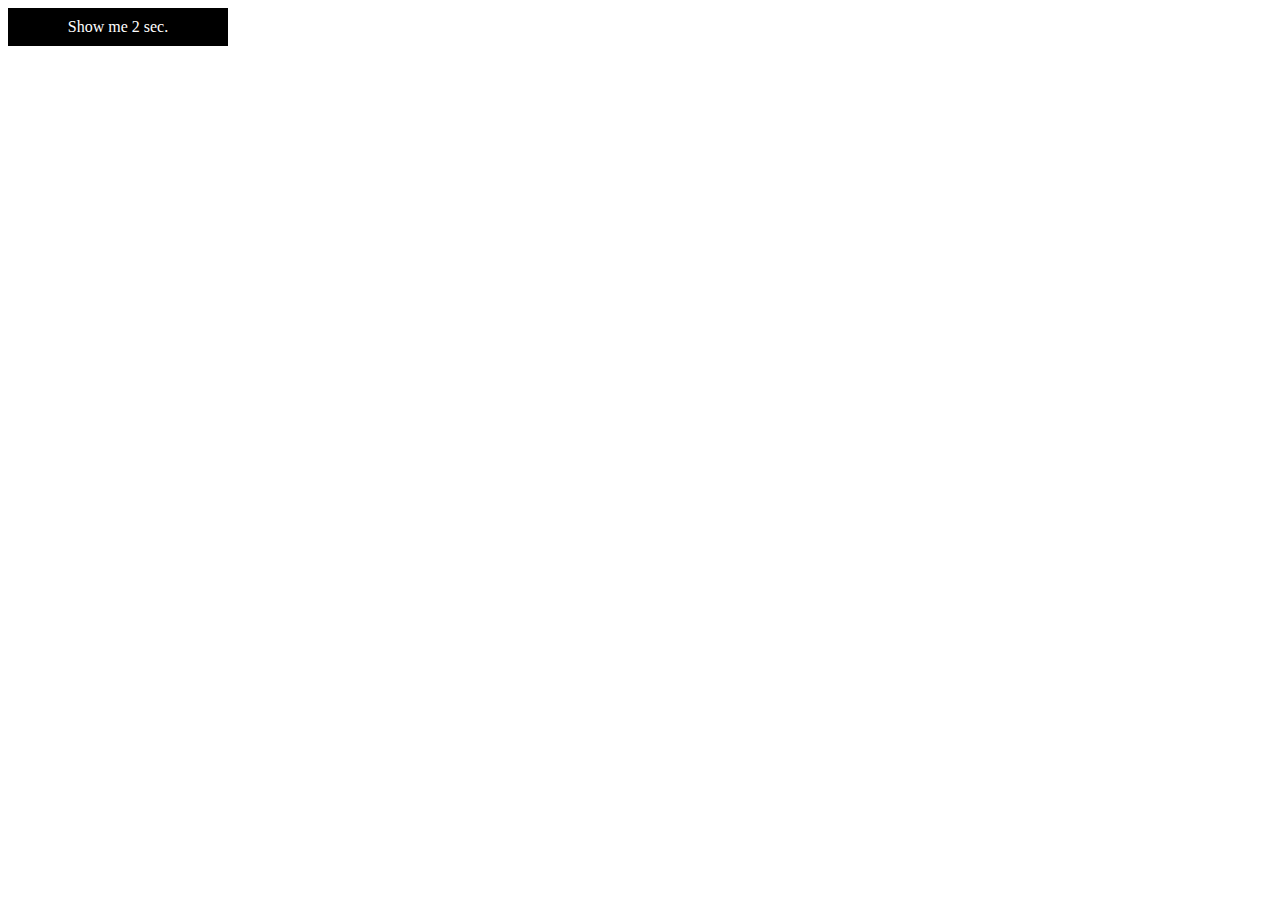
<file: 02-jquery-popup.html>
<!DOCTYPE html>
<html lang="en">
  <head>
    <link rel="stylesheet" href="css/style.css"/>
    <script src="js/jquery.js"></script>
    <script>

      $(document).ready( function() {
        $("#btn").click(function() {
            $(".window").fadeToggle().delay(2000).fadeToggle();
        })
      })  

    </script>

  </head>
  <body>
    <div id="btn" class="button">Show me 2 sec.</div>
    <div class="window">This is the window!</div>
  </body>
</html>
</file>
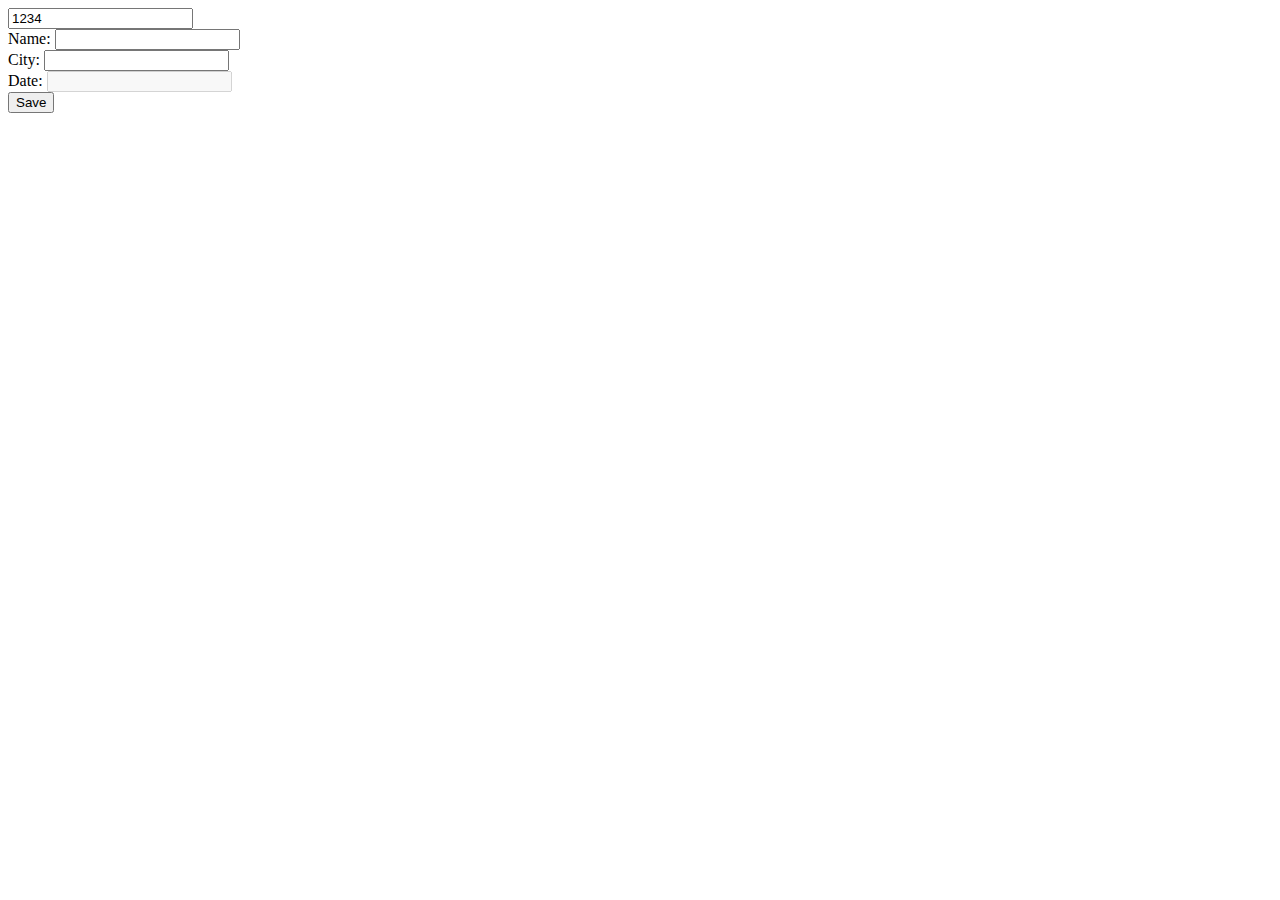
<file: 04-jquery-form.html>
<!DOCTYPE html>
<html>
  <head>
    <link rel="stylesheet" href="css/style.css"/>
    <script src="js/jquery.js"></script>
    <script>
      $(document).ready( function() {
        $("#save").click( function() {
            
          const data = {
            id: $("#id").val(),
            name: $("#name").val().toUpperCase(),
            city: $("#city").val()
          }

          $.ajax({
            url: "https://api.dev-master.ninja/js/form",
            method: "POST",
            data: data,
            success: function(data) {
              $("#name").val(data.form_data.name)
              $("#date").val(data.date)
              console.log('Succesfully registered: ID: ' + data.form_data.id + ' | Name: ' + data.form_data.name + ' | City: ' + data.form_data.city)
            }
          })
        })
      }) 
    </script>
  </head>

  <body>
    <form id="form">
      <input type="text" name="id" id="id" value="1234"><br>
      Name: <input type="text" id="name"><br>
      City: <input type="text" id="city"><br>
      Date: <input type="text" disabled id="date"><br>
    </form>
    <button id="save">Save</button>
  </body>

</html>
</file>
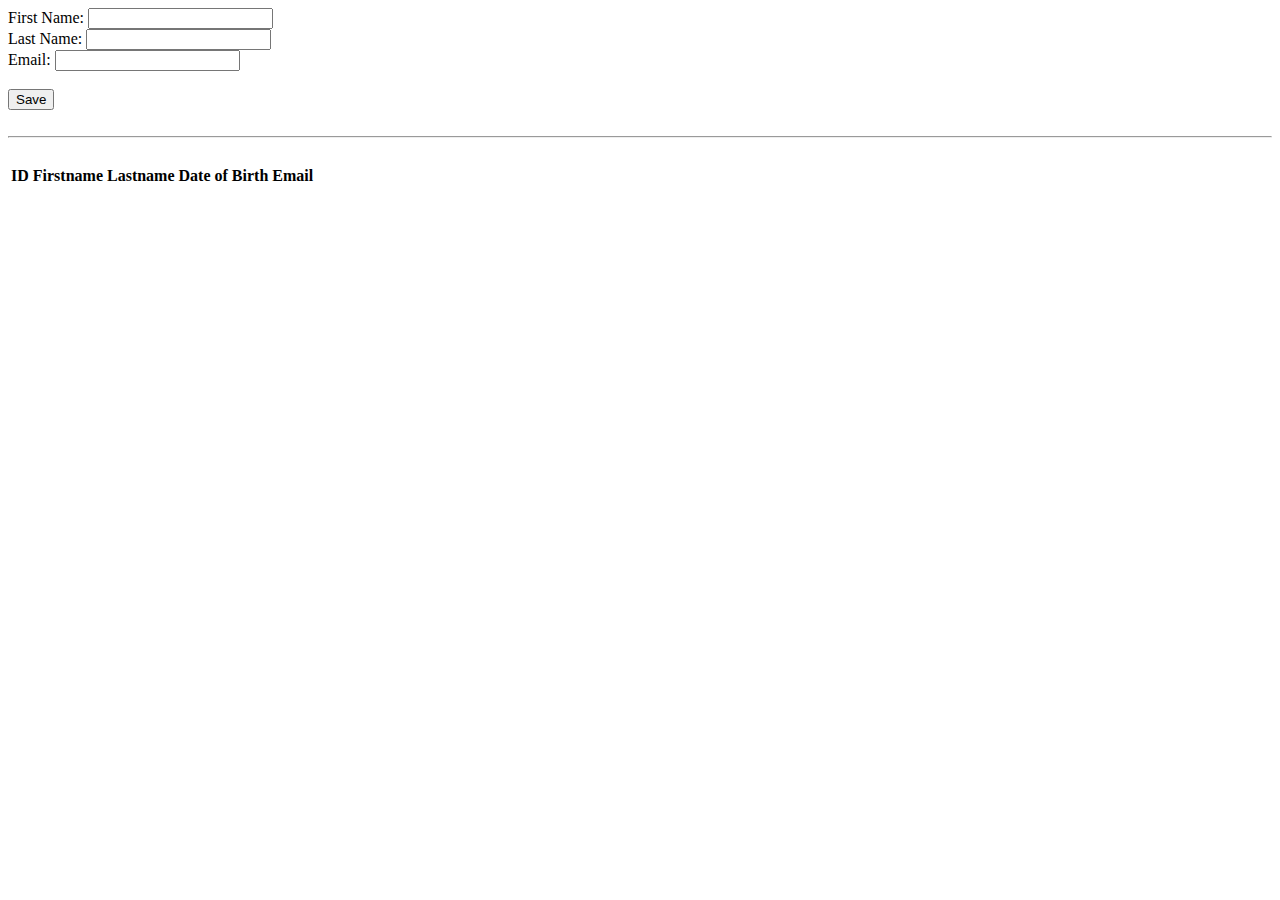
<file: 06-jquery-datatables-dynamic.html>
<!DOCTYPE html>
<html>
  <head>
      <title>It's a datatable!</title>
      <link rel="stylesheet" href="css/style.css" /> 
      <link rel="stylesheet" href="https://cdn.datatables.net/1.12.1/css/jquery.dataTables.min.css" /> 
      
      <script src="js/jquery.js"></script>
      <script src="https://cdn.datatables.net/1.12.1/js/jquery.dataTables.min.js"></script>
     
      <script>
        $(document).ready( function() {
          const dTable = $("#theBeatles").DataTable({
            order: [[0, 'desc']],                                 //more easy to test this way
            ajax: "https://api.dev-master.ninja/js/beatles", 
            columns: [
                  { data: "id"},
                  { data: "firstname" }, 
                  { data: "lastname"},                        
                  { data: "dateOfBirth"},
                  { data: "email" }
              ] 
          })

          // Reload the table every 10 seconds
          setInterval( function () {
            dTable.ajax.reload()
          }, 5000 )

          $("#save").click( function() {
            const data = {
              firstname: $("#firstname").val(),
              lastname: $("#lastname").val(),
              email: $("#email").val()
            }

            $.ajax({
              url: "https://api.dev-master.ninja/js/person/save",
              method: "POST",
              data: data,
              success: function(databack) {
                console.log(databack)
              }
            })
          })
        })
      </script>
      
  </head>
  <body>
    <form id="form">
      First Name: <input type="text" id="firstname"><br>
      Last Name: <input type="text" id="lastname"><br>
      Email: <input type="text" id="email"><br><br>
    </form>
    <button id="save">Save</button><br>
    <br><hr><br>

    <table id="theBeatles" class="display nowrap dataTable dtr-inline collapsed">
      <thead>
        <th>ID</th>
        <th>Firstname</th>
        <th>Lastname</th>
        <th>Date of Birth</th>
        <th>Email</th>
      </thead>
      <tbody> 
      </tbody>
    </table>
  
  </body>
</html>
</file>
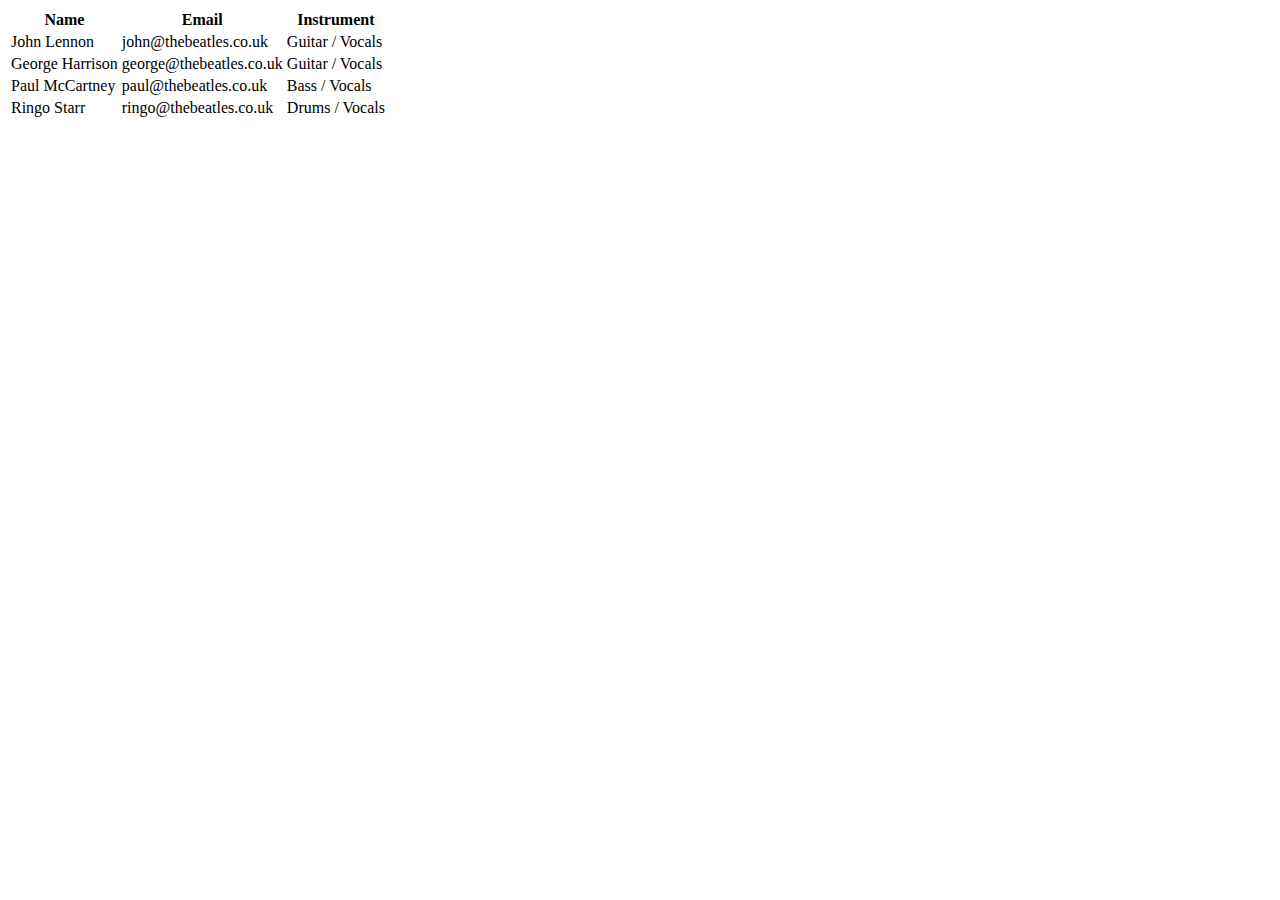
<file: 06-jquery-datatables-static.html>
<!DOCTYPE html>
<html>
  <head>
      <title>It's a datatable!</title>
      <link rel="stylesheet" href="css/style.css" /> 
      <link rel="stylesheet" href="https://cdn.datatables.net/1.12.1/css/jquery.dataTables.min.css" /> 
      
      <script src="js/jquery.js"></script>
      <script src="https://cdn.datatables.net/1.12.1/js/jquery.dataTables.min.js"></script>
     
      <script>
        $(document).ready( function() {
          $('#theBeatles').DataTable()
        })
      </script>
      
  </head>
  <body>
    <table id="theBeatles" class="display nowrap dataTable dtr-inline collapsed">
      <thead>
        <th>Name</th>
        <th>Email</th>
        <th>Instrument</th>
      </thead>
      <tbody> 
        <tr>
            <td>John Lennon</td>
            <td>john@thebeatles.co.uk</td>
            <td>Guitar / Vocals</td>
        </tr>
        <tr>
            <td>George Harrison</td>
            <td>george@thebeatles.co.uk</td>
            <td>Guitar / Vocals</td>
        </tr>
        <tr>
            <td>Paul McCartney</td>
            <td>paul@thebeatles.co.uk</td>
            <td>Bass / Vocals</td>
        </tr>
        <tr>
            <td>Ringo Starr</td>
            <td>ringo@thebeatles.co.uk</td>
            <td>Drums / Vocals</td>
        </tr>
      </tbody>
    </table>
  </body>
</html>
</file>
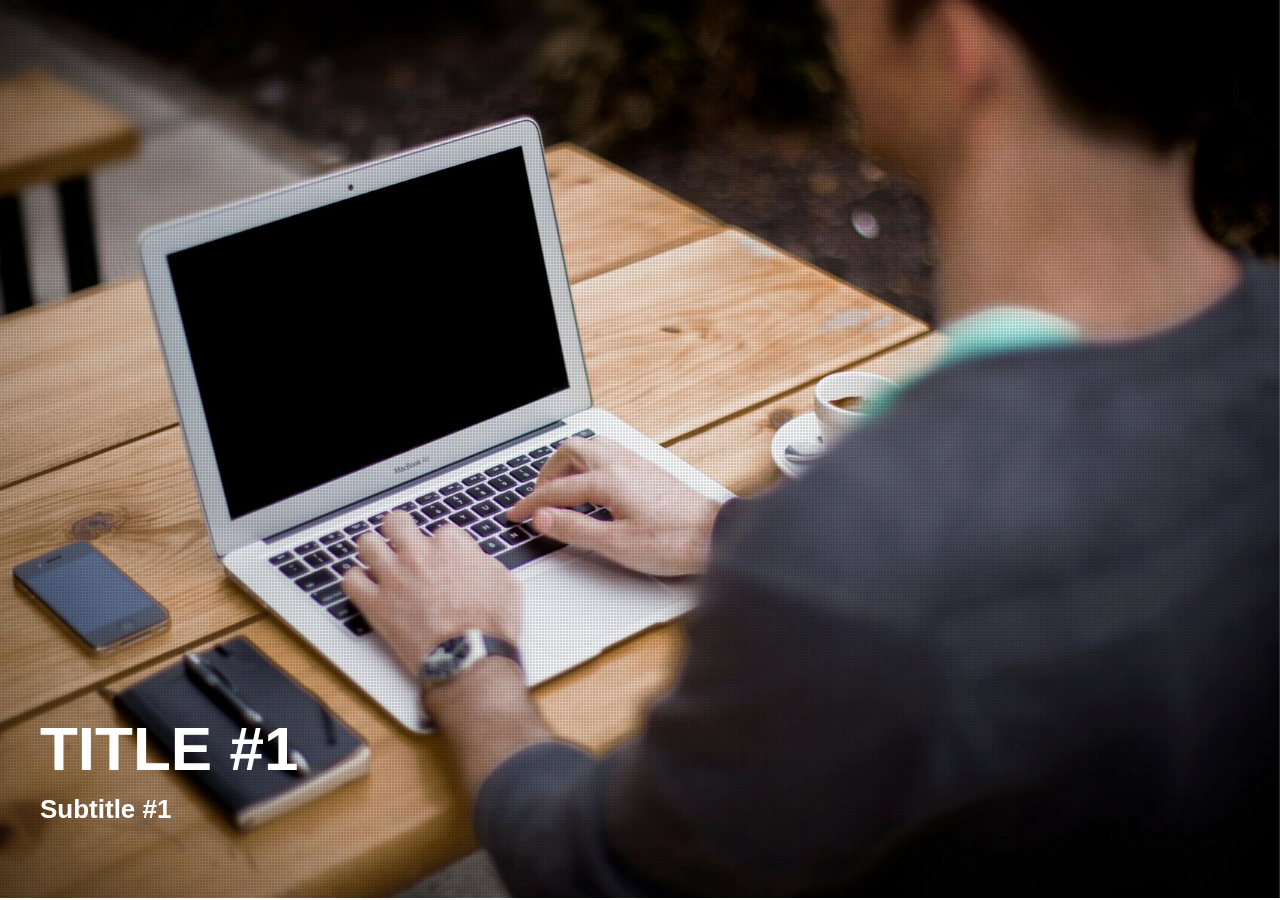
<file: 07-jquery-vegas.html>
<!DOCTYPE html>
<html>
  <head>
    <link rel="stylesheet" href="css/vegas-style.css" />   
    <link rel="stylesheet" href="vegas/vegas.css" />   
    
    <script src="js/jquery.js"></script>
    <script src="js/image-information.js"></script>
    <script src="vegas/vegas.js"></script>

    <script>
      $(document).ready( function() {
        $("body").vegas({ 
          overlay: 'vegas/overlays/02.png',          
          slides: mySlides,
          walk: function (index, slideSettings) {
            $(".text-block h1").html(mySlides[index].title)
            $(".text-block h4").html(mySlides[index].subtitle)
          }
        })
      })  
    </script>
  </head>

  <body>
    <div class="container">
      <div class="text-block">
        <h1></h1>
        <h4></h4>
      </div>
    </div>  
  </body>
</html>
</file>
<file: css/style.css>
/* css/style.css */
.button {
  padding: 10px;
  width: 200px;
  font-size: 16px;
  background-color: #000;
  color: #FFF;
  cursor: pointer;
  text-align: center;
  transition: all ease 0.4s;
}

.button:hover {
  background-color: #CCC;
}

.window {
  width: 600px;
  height: 200px;
  background-color: #F00;
  display: none;
}

.star {
  font-size: 30px;
  color: #000;
  cursor: pointer;
  width: 50px;
}

.star:hover {
  color: #F00;
}
.red {
  color: #F00;
}
</file>
<file: css/vegas-style.css>
html, body {
    margin: 0;
    padding: 0;
}

#background-image {
    width: 100%;    
    position: relative;
    height: 90%;   
}

.text-block {
    padding: 40px;  
    position: absolute;
    left: 0;
    right: 0;
    bottom: 0; 
}

.text-block h1 {
    color: #FFF;
    font-family: Arial, Helvetica, sans-serif;
    font-weight: bold;
    text-transform: uppercase;
    font-size: 62px;
    margin-bottom: 10px;
}

.text-block h4 {
    color: #FFF;
    font-family: Arial, Helvetica, sans-serif;    
    font-size: 26px; 
    margin-top: 0; 
}
</file>
<file: vegas/vegas.css>
.vegas-overlay,
.vegas-content-scrollable,
.vegas-timer,
.vegas-slide,
.vegas-slide-inner {
    position: absolute;
    top: 0;
    left: 0;
    bottom: 0;
    right: 0;
    overflow: hidden;
    border: none;
    padding: 0;
    margin: 0;
}

.vegas-content-scrollable {
    position: relative;
    height: 100%;
    overflow: auto;
}

.vegas-overlay {
    opacity: .5;
    background: transparent url("./overlays/02.png") center center repeat;
}

.vegas-timer {
    top: auto;
    bottom: 0;
    height: 2px;
}

.vegas-timer-progress {
    width: 0%;
    height: 100%;
    background: white;
    transition: width ease-out;
}

.vegas-timer-running .vegas-timer-progress {
    width: 100%;
}

.vegas-slide,
.vegas-slide-inner {
    margin: 0;
    padding: 0;
    background: transparent center center no-repeat;
    transform: translateZ(0);
    will-change: transform, opacity;
}

body .vegas-container {
    overflow: hidden !important;
    position: relative;
}

.vegas-video {
    min-width: 100%;
    min-height: 100%;
    width: auto;
    height: auto;
}

body.vegas-container {
    overflow: auto;
    position: static;
    z-index: -2;
}

body.vegas-container > .vegas-timer,
body.vegas-container > .vegas-overlay,
body.vegas-container > .vegas-slide {
    position: fixed;
    z-index: -1;
}

/* Target Safari IOS7+ in order to add 76px */
/*******************************************/
/* blur transition */
/*******************************************/
.vegas-transition-blur,
.vegas-transition-blur2 {
    opacity: 0;
    filter: blur(32px) brightness(1.01);
}

.vegas-transition-blur-in,
.vegas-transition-blur2-in {
    opacity: 1;
    filter: blur(0px) brightness(1.01);
}

.vegas-transition-blur2-out {
    opacity: 0;
}

/*******************************************/
/* burn transition */
/*******************************************/
.vegas-transition-burn,
.vegas-transition-burn2 {
    opacity: 0;
    filter: contrast(1000%) saturate(1000%);
}

.vegas-transition-burn-in,
.vegas-transition-burn2-in {
    opacity: 1;
    filter: contrast(100%) saturate(100%);
}

.vegas-transition-burn2-out {
    opacity: 0;
    filter: contrast(1000%) saturate(1000%);
}

/*******************************************/
/* fade transition */
/*******************************************/
.vegas-transition-fade,
.vegas-transition-fade2 {
    opacity: 0;
}

.vegas-transition-fade-in,
.vegas-transition-fade2-in {
    opacity: 1;
}

.vegas-transition-fade2-out {
    opacity: 0;
}

/*******************************************/
/* flash transition */
/*******************************************/
.vegas-transition-flash,
.vegas-transition-flash2 {
    opacity: 0;
    filter: brightness(25);
}

.vegas-transition-flash-in,
.vegas-transition-flash2-in {
    opacity: 1;
    filter: brightness(1);
}

.vegas-transition-flash2-out {
    opacity: 0;
    filter: brightness(25);
}

/*******************************************/
/* negative transition */
/*******************************************/
.vegas-transition-negative,
.vegas-transition-negative2 {
    opacity: 0;
    filter: invert(100%);
}

.vegas-transition-negative-in,
.vegas-transition-negative2-in {
    opacity: 1;
    filter: invert(0);
}

.vegas-transition-negative2-out {
    opacity: 0;
    filter: invert(100%);
}

/*******************************************/
/* slideDown transition */
/*******************************************/
.vegas-transition-slideDown,
.vegas-transition-slideDown2 {
    transform: translateY(-100%);
}

.vegas-transition-slideDown-in,
.vegas-transition-slideDown2-in {
    transform: translateY(0%);
}

.vegas-transition-slideDown2-out {
    transform: translateY(100%);
}

/*******************************************/
/* slideLeft transition */
/*******************************************/
.vegas-transition-slideLeft,
.vegas-transition-slideLeft2 {
    transform: translateX(100%);
}

.vegas-transition-slideLeft-in,
.vegas-transition-slideLeft2-in {
    transform: translateX(0%);
}

.vegas-transition-slideLeft2-out {
    transform: translateX(-100%);
}

/*******************************************/
/* slideRight transition */
/*******************************************/
.vegas-transition-slideRight,
.vegas-transition-slideRight2 {
    transform: translateX(-100%);
}

.vegas-transition-slideRight-in,
.vegas-transition-slideRight2-in {
    transform: translateX(0%);
}

.vegas-transition-slideRight2-out {
    transform: translateX(100%);
}

/*******************************************/
/* slideUp transition */
/*******************************************/
.vegas-transition-slideUp,
.vegas-transition-slideUp2 {
    transform: translateY(100%);
}

.vegas-transition-slideUp-in,
.vegas-transition-slideUp2-in {
    transform: translateY(0%);
}

.vegas-transition-slideUp2-out {
    transform: translateY(-100%);
}

/*******************************************/
/* swirlLeft transition */
/*******************************************/
.vegas-transition-swirlLeft,
.vegas-transition-swirlLeft2 {
    transform: scale(2) rotate(35deg);
    opacity: 0;
}

.vegas-transition-swirlLeft-in,
.vegas-transition-swirlLeft2-in {
    transform: scale(1) rotate(0deg);
    opacity: 1;
}

.vegas-transition-swirlLeft2-out {
    transform: scale(2) rotate(-35deg);
    opacity: 0;
}

/*******************************************/
/* swirlRight transition */
/*******************************************/
.vegas-transition-swirlRight,
.vegas-transition-swirlRight2 {
    transform: scale(2) rotate(-35deg);
    opacity: 0;
}

.vegas-transition-swirlRight-in,
.vegas-transition-swirlRight2-in {
    transform: scale(1) rotate(0deg);
    opacity: 1;
}

.vegas-transition-swirlRight2-out {
    transform: scale(2) rotate(35deg);
    opacity: 0;
}

/*******************************************/
/* zoomIn transition */
/*******************************************/
.vegas-transition-zoomIn,
.vegas-transition-zoomIn2 {
    transform: scale(0);
    opacity: 0;
}

.vegas-transition-zoomIn-in,
.vegas-transition-zoomIn2-in {
    transform: scale(1);
    opacity: 1;
}

.vegas-transition-zoomIn2-out {
    transform: scale(2);
    opacity: 0;
}

/*******************************************/
/* zoomOut transition */
/*******************************************/
.vegas-transition-zoomOut,
.vegas-transition-zoomOut2 {
    transform: scale(2);
    opacity: 0;
}

.vegas-transition-zoomOut-in,
.vegas-transition-zoomOut2-in {
    transform: scale(1);
    opacity: 1;
}

.vegas-transition-zoomOut2-out {
    transform: scale(0);
    opacity: 0;
}

/*******************************************/
/* kenburns animation */
/*******************************************/
.vegas-animation-kenburns {
    -webkit-animation: kenburns ease-out;
            animation: kenburns ease-out;
}

@-webkit-keyframes kenburns {
    0% {
        transform: scale(1.5);
    }
    100% {
        transform: scale(1);
    }
}

@keyframes kenburns {
    0% {
        transform: scale(1.5);
    }
    100% {
        transform: scale(1);
    }
}

/*******************************************/
/* kenburnsDownLeft animation */
/*******************************************/
.vegas-animation-kenburnsDownLeft {
    -webkit-animation: kenburnsDownLeft ease-out;
            animation: kenburnsDownLeft ease-out;
}

@-webkit-keyframes kenburnsDownLeft {
    0% {
        transform: scale(1.5) translate(10%, -10%);
    }
    100% {
        transform: scale(1) translate(0, 0);
    }
}

@keyframes kenburnsDownLeft {
    0% {
        transform: scale(1.5) translate(10%, -10%);
    }
    100% {
        transform: scale(1) translate(0, 0);
    }
}

/*******************************************/
/* kenburnsDownRight animation */
/*******************************************/
.vegas-animation-kenburnsDownRight {
    -webkit-animation: kenburnsDownRight ease-out;
            animation: kenburnsDownRight ease-out;
}

@-webkit-keyframes kenburnsDownRight {
    0% {
        transform: scale(1.5) translate(-10%, -10%);
    }
    100% {
        transform: scale(1) translate(0, 0);
    }
}

@keyframes kenburnsDownRight {
    0% {
        transform: scale(1.5) translate(-10%, -10%);
    }
    100% {
        transform: scale(1) translate(0, 0);
    }
}

/*******************************************/
/* kenburnsDown animation */
/*******************************************/
.vegas-animation-kenburnsDown {
    -webkit-animation: kenburnsDown ease-out;
            animation: kenburnsDown ease-out;
}

@-webkit-keyframes kenburnsDown {
    0% {
        transform: scale(1.5) translate(0, -10%);
    }
    100% {
        transform: scale(1) translate(0, 0);
    }
}

@keyframes kenburnsDown {
    0% {
        transform: scale(1.5) translate(0, -10%);
    }
    100% {
        transform: scale(1) translate(0, 0);
    }
}

/*******************************************/
/* kenburnsLeft animation */
/*******************************************/
.vegas-animation-kenburnsLeft {
    -webkit-animation: kenburnsLeft ease-out;
            animation: kenburnsLeft ease-out;
}

@-webkit-keyframes kenburnsLeft {
    0% {
        transform: scale(1.5) translate(10%, 0);
    }
    100% {
        transform: scale(1) translate(0, 0);
    }
}

@keyframes kenburnsLeft {
    0% {
        transform: scale(1.5) translate(10%, 0);
    }
    100% {
        transform: scale(1) translate(0, 0);
    }
}

/*******************************************/
/* kenburnsRight animation */
/*******************************************/
.vegas-animation-kenburnsRight {
    -webkit-animation: kenburnsRight ease-out;
            animation: kenburnsRight ease-out;
}

@-webkit-keyframes kenburnsRight {
    0% {
        transform: scale(1.5) translate(-10%, 0);
    }
    100% {
        transform: scale(1) translate(0, 0);
    }
}

@keyframes kenburnsRight {
    0% {
        transform: scale(1.5) translate(-10%, 0);
    }
    100% {
        transform: scale(1) translate(0, 0);
    }
}

/*******************************************/
/* kenburnsUpLeft animation */
/*******************************************/
.vegas-animation-kenburnsUpLeft {
    -webkit-animation: kenburnsUpLeft ease-out;
            animation: kenburnsUpLeft ease-out;
}

@-webkit-keyframes kenburnsUpLeft {
    0% {
        transform: scale(1.5) translate(10%, 10%);
    }
    100% {
        transform: scale(1) translate(0, 0);
    }
}

@keyframes kenburnsUpLeft {
    0% {
        transform: scale(1.5) translate(10%, 10%);
    }
    100% {
        transform: scale(1) translate(0, 0);
    }
}

/*******************************************/
/* kenburnsUpRight animation */
/*******************************************/
.vegas-animation-kenburnsUpRight {
    -webkit-animation: kenburnsUpRight ease-out;
            animation: kenburnsUpRight ease-out;
}

@-webkit-keyframes kenburnsUpRight {
    0% {
        transform: scale(1.5) translate(-10%, 10%);
    }
    100% {
        transform: scale(1) translate(0, 0);
    }
}

@keyframes kenburnsUpRight {
    0% {
        transform: scale(1.5) translate(-10%, 10%);
    }
    100% {
        transform: scale(1) translate(0, 0);
    }
}

/*******************************************/
/* kenburnsUp animation */
/*******************************************/
.vegas-animation-kenburnsUp {
    -webkit-animation: kenburnsUp ease-out;
            animation: kenburnsUp ease-out;
}

@-webkit-keyframes kenburnsUp {
    0% {
        transform: scale(1.5) translate(0, 10%);
    }
    100% {
        transform: scale(1) translate(0, 0);
    }
}

@keyframes kenburnsUp {
    0% {
        transform: scale(1.5) translate(0, 10%);
    }
    100% {
        transform: scale(1) translate(0, 0);
    }
}
</file>
